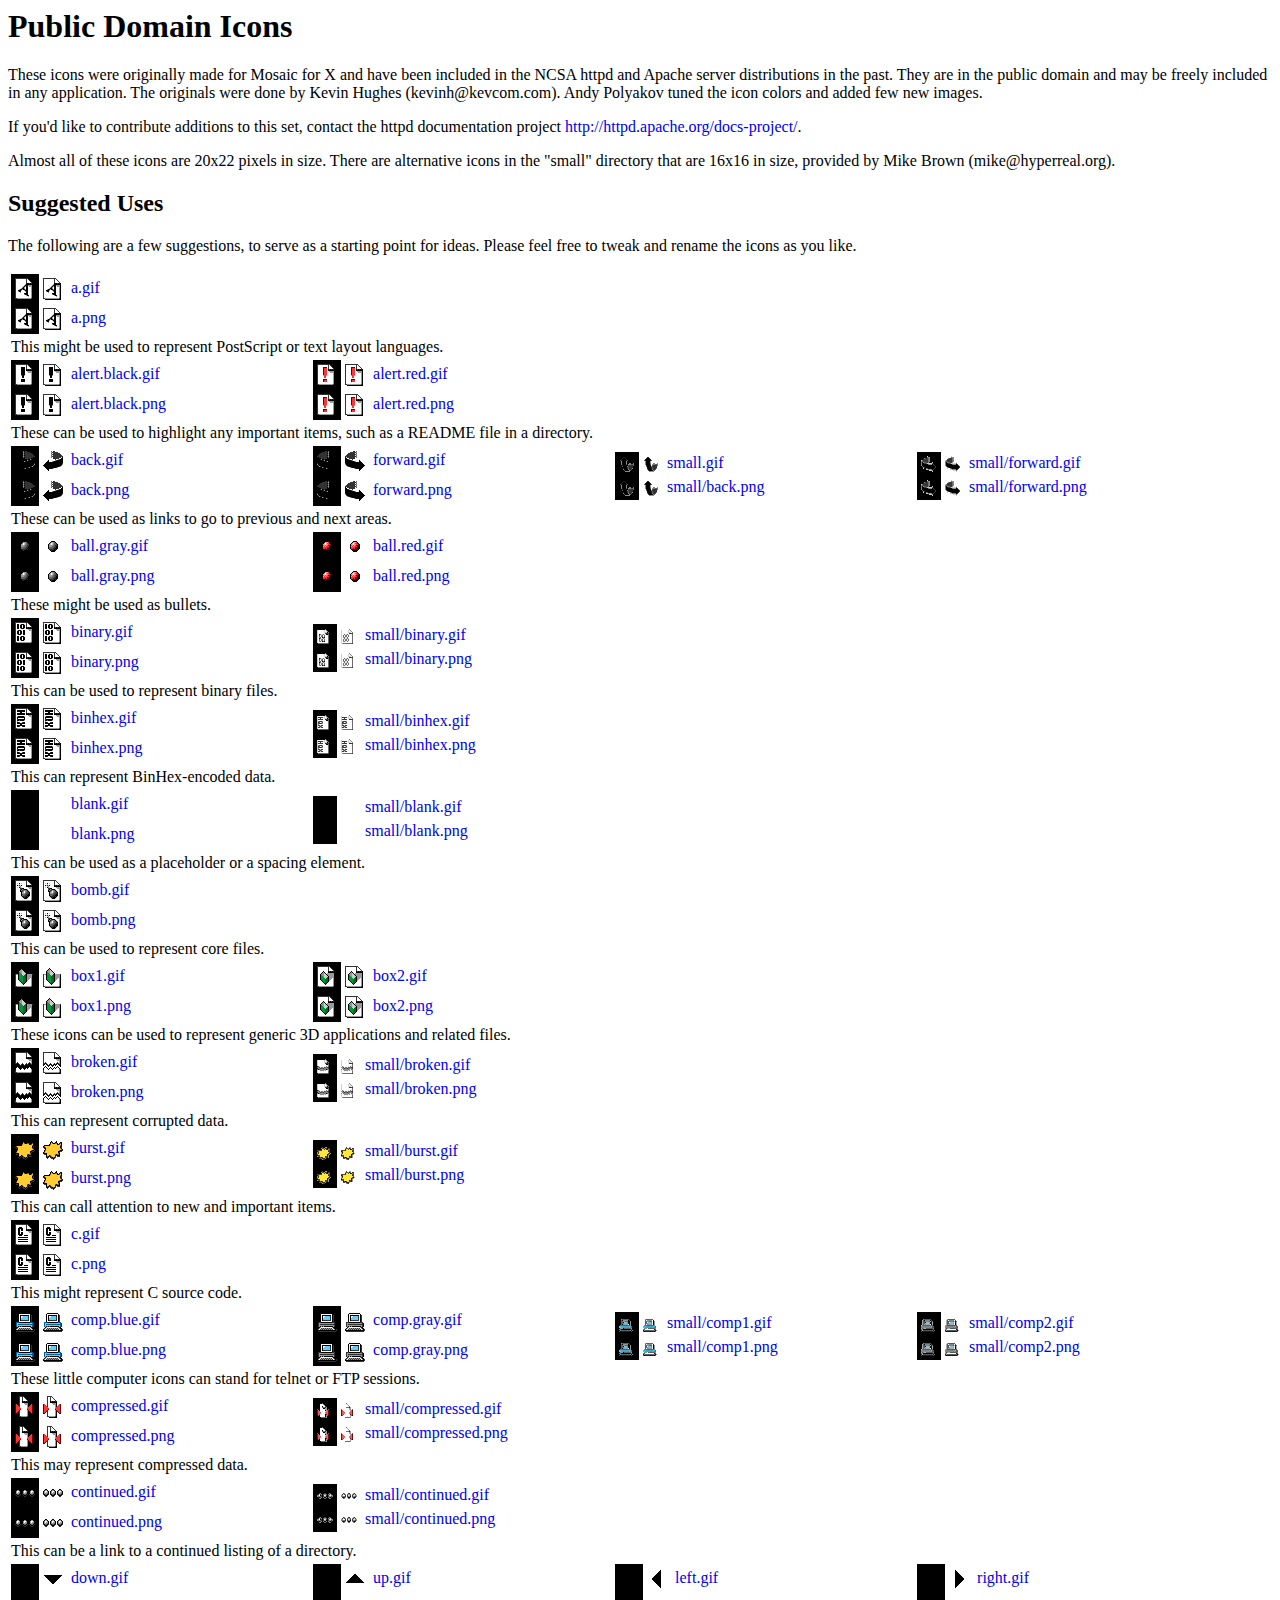
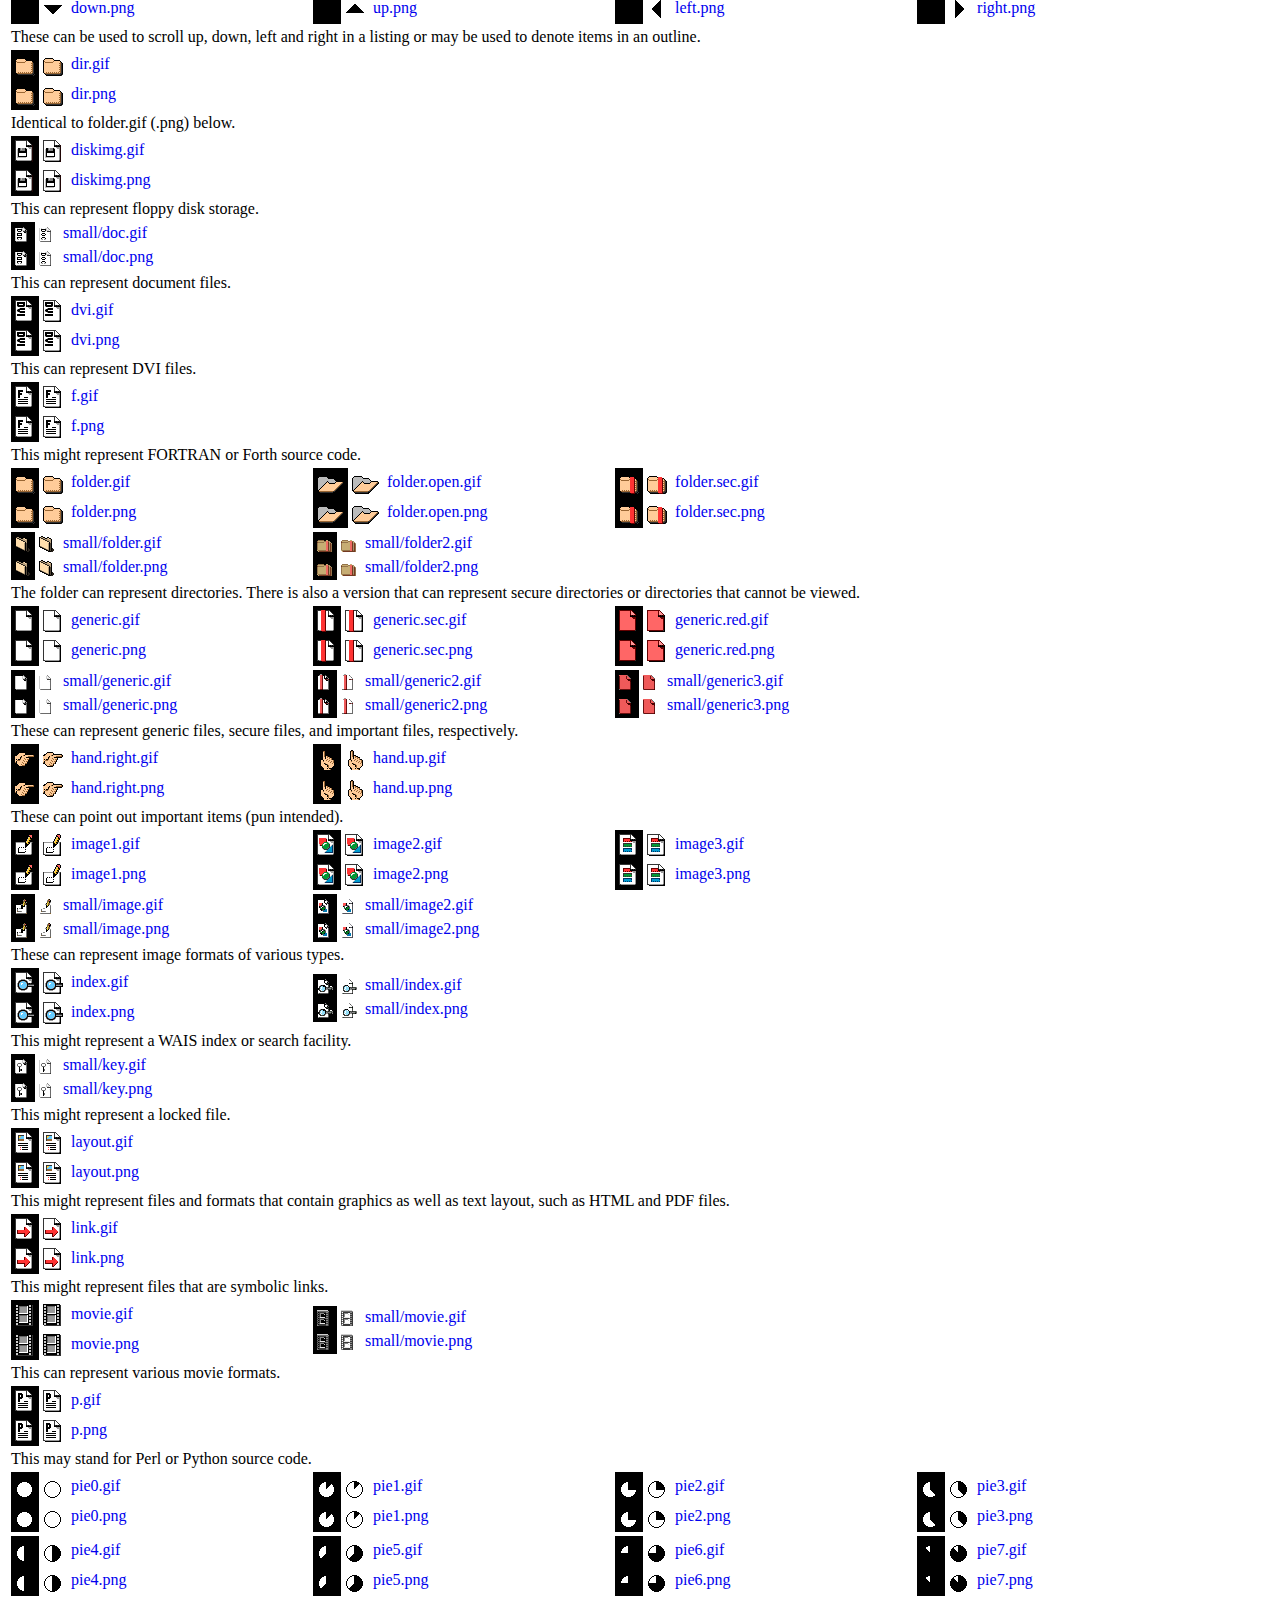
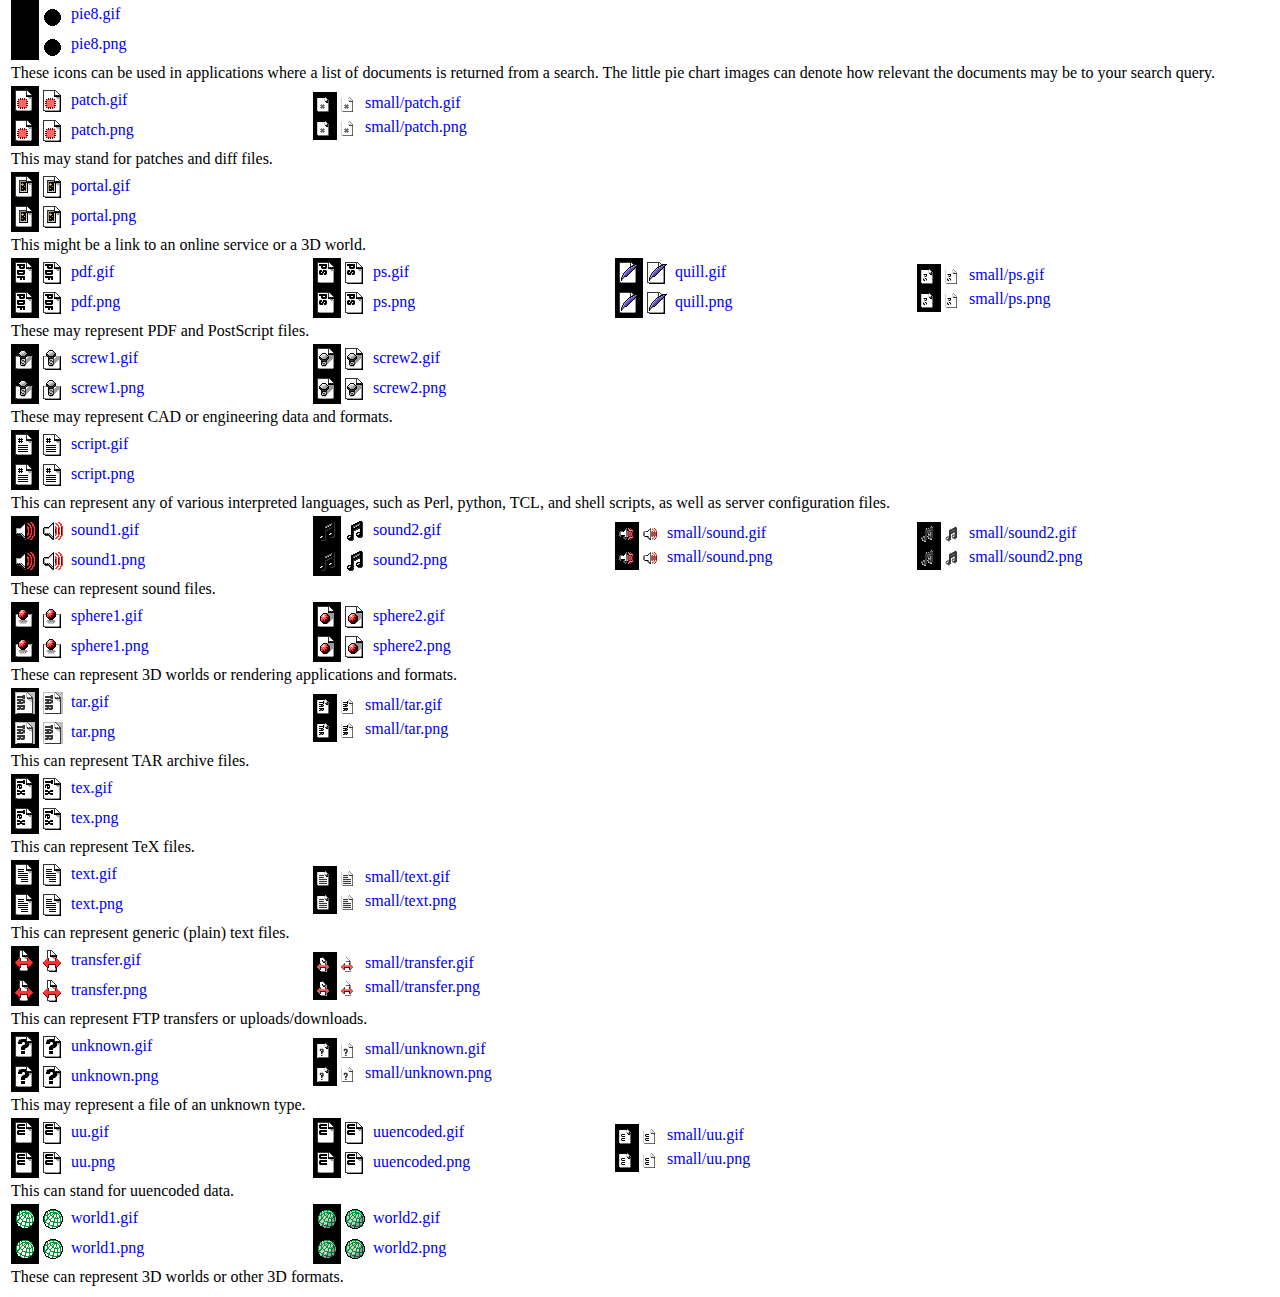
<file: Apache24/icons/README.html>
<html>
<head>
<style>
a { text-decoration: none; }
img.whiteico { padding: 4px; background: white; vertical-align: middle; }
img.blackico { padding: 4px; background: black; vertical-align: middle; }
</style>
</head>
<body>
<h1>Public Domain Icons</h1>

<p>These icons were originally made for Mosaic for X and have been
included in the NCSA httpd and Apache server distributions in the
past. They are in the public domain and may be freely included in any
application. The originals were done by Kevin Hughes (kevinh@kevcom.com).
Andy Polyakov tuned the icon colors and added few new images.</p>

<p>If you'd like to contribute additions to this set, contact the httpd
documentation project <a href="http://httpd.apache.org/docs-project/"
>http://httpd.apache.org/docs-project/</a>.</p>

<p>Almost all of these icons are 20x22 pixels in size.  There are
alternative icons in the "small" directory that are 16x16 in size,
provided by Mike Brown (mike@hyperreal.org).</p>

<h2>Suggested Uses</h2>

<p>The following are a few suggestions, to serve as a starting point for ideas.
Please feel free to tweak and rename the icons as you like.</p>

<table>
<tr>
<td width="25%">
 <a href="a.gif"><img class="blackico" src="a.gif" 
   /><img class="whiteico" src="a.gif" /> a.gif</a>
 <br /><a href="a.png"><img class="blackico" src="a.png" 
   /><img class="whiteico" src="a.png" /> a.png</a></td>
</tr>
<tr><td colspan="4">This might be used to represent PostScript or text layout
languages.</td>
</tr>

<tr>
<td width="25%">
 <a href="alert.black.gif"><img class="blackico" src="alert.black.gif" 
   /><img class="whiteico" src="alert.black.gif" /> alert.black.gif</a>
 <br /><a href="alert.black.png"><img class="blackico" src="alert.black.png" 
   /><img class="whiteico" src="alert.black.png" /> alert.black.png</a></td>
<td width="25%">
 <a href="alert.red.gif"><img class="blackico" src="alert.red.gif" 
   /><img class="whiteico" src="alert.red.gif" /> alert.red.gif</a>
 <br /><a href="alert.red.png"><img class="blackico" src="alert.red.png" 
   /><img class="whiteico" src="alert.red.png" /> alert.red.png</a></td>
</tr>
<tr><td colspan="4">These can be used to highlight any important items,
such as a README file in a directory.</td>
</tr>

<tr>
<td width="25%">
 <a href="back.gif"><img class="blackico" src="back.gif" 
   /><img class="whiteico" src="back.gif" /> back.gif</a>
 <br /><a href="back.png"><img class="blackico" src="back.png" 
   /><img class="whiteico" src="back.png" /> back.png</a></td>
<td width="25%">
 <a href="forward.gif"><img class="blackico" src="forward.gif" 
   /><img class="whiteico" src="forward.gif" /> forward.gif</a>
 <br /><a href="forward.png"><img class="blackico" src="forward.png" 
   /><img class="whiteico" src="forward.png" /> forward.png</a></td>
<td width="25%">
 <a href="small/back.gif"><img class="blackico" src="small/back.gif" 
   /><img class="whiteico" src="small/back.gif" /> small.gif</a>
 <br /><a href="small/back.png"><img class="blackico" src="small/back.png" 
   /><img class="whiteico" src="small/back.png" /> small/back.png</a></td>
<td width="25%">
 <a href="small/forward.gif"><img class="blackico" src="small/forward.gif" 
   /><img class="whiteico" src="small/forward.gif" /> small/forward.gif</a>
 <br /><a href="small/forward.png"><img class="blackico" src="small/forward.png" 
   /><img class="whiteico" src="small/forward.png" /> small/forward.png</a></td>
</tr>
<tr><td colspan="4">These can be used as links to go to previous and next
areas.</td>
</tr>

<tr>
<td width="25%">
 <a href="ball.gray.gif"><img class="blackico" src="ball.gray.gif" 
   /><img class="whiteico" src="ball.gray.gif" /> ball.gray.gif</a>
 <br /><a href="ball.gray.png"><img class="blackico" src="ball.gray.png" 
   /><img class="whiteico" src="ball.gray.png" /> ball.gray.png</a></td>
<td width="25%">
 <a href="ball.red.gif"><img class="blackico" src="ball.red.gif" 
   /><img class="whiteico" src="ball.red.gif" /> ball.red.gif</a>
 <br /><a href="ball.red.png"><img class="blackico" src="ball.red.png" 
   /><img class="whiteico" src="ball.red.png" /> ball.red.png</a></td>
</tr>
<tr><td colspan="4">These might be used as bullets.</td>
</tr>

<tr>
<td width="25%">
 <a href="binary.gif"><img class="blackico" src="binary.gif" 
   /><img class="whiteico" src="binary.gif" /> binary.gif</a>
 <br /><a href="binary.png"><img class="blackico" src="binary.png" 
   /><img class="whiteico" src="binary.png" /> binary.png</a></td>
<td width="25%">
 <a href="small/binary.gif"><img class="blackico" src="small/binary.gif" 
   /><img class="whiteico" src="small/binary.gif" /> small/binary.gif</a>
 <br /><a href="small/binary.png"><img class="blackico" src="small/binary.png" 
   /><img class="whiteico" src="small/binary.png" /> small/binary.png</a></td>
</tr>
<tr><td colspan="4">This can be used to represent binary files.</td>
</tr>

<tr>
<td width="25%">
 <a href="binhex.gif"><img class="blackico" src="binhex.gif" 
   /><img class="whiteico" src="binhex.gif" /> binhex.gif</a>
 <br /><a href="binhex.png"><img class="blackico" src="binhex.png" 
   /><img class="whiteico" src="binhex.png" /> binhex.png</a></td>
<td width="25%">
 <a href="small/binhex.gif"><img class="blackico" src="small/binhex.gif" 
   /><img class="whiteico" src="small/binhex.gif" /> small/binhex.gif</a>
 <br /><a href="small/binhex.png"><img class="blackico" src="small/binhex.png" 
   /><img class="whiteico" src="small/binhex.png" /> small/binhex.png</a></td>
</tr>
<tr><td colspan="4">This can represent BinHex-encoded data.</td>
</tr>

<tr>
<td width="25%">
 <a href="blank.gif"><img class="blackico" src="blank.gif" 
   /><img class="whiteico" src="blank.gif" /> blank.gif</a>
 <br /><a href="blank.png"><img class="blackico" src="blank.png" 
   /><img class="whiteico" src="blank.png" /> blank.png</a></td>
<td width="25%">
 <a href="small/blank.gif"><img class="blackico" src="small/blank.gif" 
   /><img class="whiteico" src="small/blank.gif" /> small/blank.gif</a>
 <br /><a href="small/blank.png"><img class="blackico" src="small/blank.png" 
   /><img class="whiteico" src="small/blank.png" /> small/blank.png</a></td>
</tr>
<tr><td colspan="4">This can be used as a placeholder or a spacing
element.</td>
</tr>

<tr>
<td width="25%">
 <a href="bomb.gif"><img class="blackico" src="bomb.gif" 
   /><img class="whiteico" src="bomb.gif" /> bomb.gif</a>
 <br /><a href="bomb.png"><img class="blackico" src="bomb.png" 
   /><img class="whiteico" src="bomb.png" /> bomb.png</a></td>
</tr>
<tr><td colspan="4">This can be used to represent core files.</td>
</tr>

<tr>
<td width="25%">
 <a href="box1.gif"><img class="blackico" src="box1.gif" 
   /><img class="whiteico" src="box1.gif" /> box1.gif</a>
 <br /><a href="box1.png"><img class="blackico" src="box1.png" 
   /><img class="whiteico" src="box1.png" /> box1.png</a></td>
<td width="25%">
 <a href="box2.gif"><img class="blackico" src="box2.gif" 
   /><img class="whiteico" src="box2.gif" /> box2.gif</a>
 <br /><a href="box2.png"><img class="blackico" src="box2.png" 
   /><img class="whiteico" src="box2.png" /> box2.png</a></td>
</tr>
<tr><td colspan="4">These icons can be used to represent generic 3D
applications and related files.</td>
</tr>

<tr>
<td width="25%">
 <a href="broken.gif"><img class="blackico" src="broken.gif" 
   /><img class="whiteico" src="broken.gif" /> broken.gif</a>
 <br /><a href="broken.png"><img class="blackico" src="broken.png" 
   /><img class="whiteico" src="broken.png" /> broken.png</a></td>
<td width="25%">
 <a href="small/broken.gif"><img class="blackico" src="small/broken.gif" 
   /><img class="whiteico" src="small/broken.gif" /> small/broken.gif</a>
 <br /><a href="small/broken.png"><img class="blackico" src="small/broken.png" 
   /><img class="whiteico" src="small/broken.png" /> small/broken.png</a></td>
</tr>
<tr><td colspan="4">This can represent corrupted data.</td>
</tr>

<tr>
<td width="25%">
 <a href="burst.gif"><img class="blackico" src="burst.gif" 
   /><img class="whiteico" src="burst.gif" /> burst.gif</a>
 <br /><a href="burst.png"><img class="blackico" src="burst.png" 
   /><img class="whiteico" src="burst.png" /> burst.png</a></td>
<td width="25%">
 <a href="small/burst.gif"><img class="blackico" src="small/burst.gif" 
   /><img class="whiteico" src="small/burst.gif" /> small/burst.gif</a>
 <br /><a href="small/burst.png"><img class="blackico" src="small/burst.png" 
   /><img class="whiteico" src="small/burst.png" /> small/burst.png</a></td>
</tr>
<tr><td colspan="4">This can call attention to new and important items.</td>
</tr>

<tr>
<td width="25%">
 <a href="c.gif"><img class="blackico" src="c.gif" 
   /><img class="whiteico" src="c.gif" /> c.gif</a>
 <br /><a href="c.png"><img class="blackico" src="c.png" 
   /><img class="whiteico" src="c.png" /> c.png</a></td>
</tr>
<tr><td colspan="4">This might represent C source code.</td>
</tr>

<tr>
<td width="25%">
 <a href="comp.blue.gif"><img class="blackico" src="comp.blue.gif" 
   /><img class="whiteico" src="comp.blue.gif" /> comp.blue.gif</a>
 <br /><a href="comp.blue.png"><img class="blackico" src="comp.blue.png" 
   /><img class="whiteico" src="comp.blue.png" /> comp.blue.png</a></td>
<td width="25%">
 <a href="comp.gray.gif"><img class="blackico" src="comp.gray.gif" 
   /><img class="whiteico" src="comp.gray.gif" /> comp.gray.gif</a>
 <br /><a href="comp.gray.png"><img class="blackico" src="comp.gray.png" 
   /><img class="whiteico" src="comp.gray.png" /> comp.gray.png</a></td>
<td width="25%">
 <a href="small/comp1.gif"><img class="blackico" src="small/comp1.gif" 
   /><img class="whiteico" src="small/comp1.gif" /> small/comp1.gif</a>
 <br /><a href="small/comp1.png"><img class="blackico" src="small/comp1.png" 
   /><img class="whiteico" src="small/comp1.png" /> small/comp1.png</a></td>
<td width="25%">
 <a href="small/comp2.gif"><img class="blackico" src="small/comp2.gif" 
   /><img class="whiteico" src="small/comp2.gif" /> small/comp2.gif</a>
 <br /><a href="small/comp2.png"><img class="blackico" src="small/comp2.png" 
   /><img class="whiteico" src="small/comp2.png" /> small/comp2.png</a></td>
</tr>
<tr><td colspan="4">These little computer icons can stand for telnet or FTP
sessions.</td>
</tr>

<tr>
<td width="25%">
 <a href="compressed.gif"><img class="blackico" src="compressed.gif" 
   /><img class="whiteico" src="compressed.gif" /> compressed.gif</a>
 <br /><a href="compressed.png"><img class="blackico" src="compressed.png" 
   /><img class="whiteico" src="compressed.png" /> compressed.png</a></td>
<td width="25%">
 <a href="small/compressed.gif"><img class="blackico" src="small/compressed.gif" 
   /><img class="whiteico" src="small/compressed.gif" /> small/compressed.gif</a>
 <br /><a href="small/compressed.png"><img class="blackico" src="small/compressed.png" 
   /><img class="whiteico" src="small/compressed.png" /> small/compressed.png</a></td>
</tr>
<tr><td colspan="4">This may represent compressed data.</td>
</tr>

<tr>
<td width="25%">
 <a href="continued.gif"><img class="blackico" src="continued.gif" 
   /><img class="whiteico" src="continued.gif" /> continued.gif</a>
 <br /><a href="continued.png"><img class="blackico" src="continued.png" 
   /><img class="whiteico" src="continued.png" /> continued.png</a></td>
<td width="25%">
 <a href="small/continued.gif"><img class="blackico" src="small/continued.gif" 
   /><img class="whiteico" src="small/continued.gif" /> small/continued.gif</a>
 <br /><a href="small/continued.png"><img class="blackico" src="small/continued.png" 
   /><img class="whiteico" src="small/continued.png" /> small/continued.png</a></td>
</tr>
<tr><td colspan="4">This can be a link to a continued listing of a
directory.</td>
</tr>

<tr>
<td width="25%">
 <a href="down.gif"><img class="blackico" src="down.gif" 
   /><img class="whiteico" src="down.gif" /> down.gif</a>
 <br /><a href="down.png"><img class="blackico" src="down.png" 
   /><img class="whiteico" src="down.png" /> down.png</a></td>
<td width="25%">
 <a href="up.gif"><img class="blackico" src="up.gif" 
   /><img class="whiteico" src="up.gif" /> up.gif</a>
 <br /><a href="up.png"><img class="blackico" src="up.png" 
   /><img class="whiteico" src="up.png" /> up.png</a></td>
<td width="25%">
 <a href="left.gif"><img class="blackico" src="left.gif" 
   /><img class="whiteico" src="left.gif" /> left.gif</a>
 <br /><a href="left.png"><img class="blackico" src="left.png" 
   /><img class="whiteico" src="left.png" /> left.png</a></td>
<td width="25%">
 <a href="right.gif"><img class="blackico" src="right.gif" 
   /><img class="whiteico" src="right.gif" /> right.gif</a>
 <br /><a href="right.png"><img class="blackico" src="right.png" 
   /><img class="whiteico" src="right.png" /> right.png</a></td>
</tr>
<tr><td colspan="4">These can be used to scroll up, down, left and right in a
listing or may be used to denote items in an outline.</td>
</tr>

<tr>
<td width="25%">
 <a href="dir.gif"><img class="blackico" src="dir.gif" 
   /><img class="whiteico" src="dir.gif" /> dir.gif</a>
 <br /><a href="dir.png"><img class="blackico" src="dir.png" 
   /><img class="whiteico" src="dir.png" /> dir.png</a></td>
</tr>
<tr><td colspan="4">Identical to folder.gif (.png) below.</td>
</tr>

<tr>
<td width="25%">
 <a href="diskimg.gif"><img class="blackico" src="diskimg.gif" 
   /><img class="whiteico" src="diskimg.gif" /> diskimg.gif</a>
 <br /><a href="diskimg.png"><img class="blackico" src="diskimg.png" 
   /><img class="whiteico" src="diskimg.png" /> diskimg.png</a></td>
</tr>
<tr><td colspan="4">This can represent floppy disk storage.</td>
</tr>

<tr>
<td width="25%">
 <a href="small/doc.gif"><img class="blackico" src="small/doc.gif" 
   /><img class="whiteico" src="small/doc.gif" /> small/doc.gif</a>
 <br /><a href="small/doc.png"><img class="blackico" src="small/doc.png" 
   /><img class="whiteico" src="small/doc.png" /> small/doc.png</a></td>
</tr>
<tr><td colspan="4">This can represent document files.</td>
</tr>

<tr>
<td width="25%">
 <a href="dvi.gif"><img class="blackico" src="dvi.gif" 
   /><img class="whiteico" src="dvi.gif" /> dvi.gif</a>
 <br /><a href="dvi.png"><img class="blackico" src="dvi.png" 
   /><img class="whiteico" src="dvi.png" /> dvi.png</a></td>
</tr>
<tr><td colspan="4">This can represent DVI files.</td>
</tr>

<tr>
<td width="25%">
 <a href="f.gif"><img class="blackico" src="f.gif" 
   /><img class="whiteico" src="f.gif" /> f.gif</a>
 <br /><a href="f.png"><img class="blackico" src="f.png" 
   /><img class="whiteico" src="f.png" /> f.png</a></td>
</tr>
<tr><td colspan="4">This might represent FORTRAN or Forth source code.</td>
</tr>

<tr>
<td width="25%">
 <a href="folder.gif"><img class="blackico" src="folder.gif" 
   /><img class="whiteico" src="folder.gif" /> folder.gif</a>
 <br /><a href="folder.png"><img class="blackico" src="folder.png" 
   /><img class="whiteico" src="folder.png" /> folder.png</a></td>
<td width="25%">
 <a href="folder.open.gif"><img class="blackico" src="folder.open.gif" 
   /><img class="whiteico" src="folder.open.gif" /> folder.open.gif</a>
 <br /><a href="folder.open.png"><img class="blackico" src="folder.open.png" 
   /><img class="whiteico" src="folder.open.png" /> folder.open.png</a></td>
<td width="25%">
 <a href="folder.sec.gif"><img class="blackico" src="folder.sec.gif" 
   /><img class="whiteico" src="folder.sec.gif" /> folder.sec.gif</a>
 <br /><a href="folder.sec.png"><img class="blackico" src="folder.sec.png" 
   /><img class="whiteico" src="folder.sec.png" /> folder.sec.png</a></td>
</tr>
<tr>
<td width="25%">
 <a href="small/folder.gif"><img class="blackico" src="small/folder.gif" 
   /><img class="whiteico" src="small/folder.gif" /> small/folder.gif</a>
 <br /><a href="small/folder.png"><img class="blackico" src="small/folder.png" 
   /><img class="whiteico" src="small/folder.png" /> small/folder.png</a></td>
<td width="25%">
 <a href="small/folder2.gif"><img class="blackico" src="small/folder2.gif" 
   /><img class="whiteico" src="small/folder2.gif" /> small/folder2.gif</a>
 <br /><a href="small/folder2.png"><img class="blackico" src="small/folder2.png" 
   /><img class="whiteico" src="small/folder2.png" /> small/folder2.png</a></td>
</tr>
<tr><td colspan="4">The folder can represent directories. There is also a
version that can represent secure directories or directories that cannot
be viewed.</td>
</tr>

<tr>
<td width="25%">
 <a href="generic.gif"><img class="blackico" src="generic.gif" 
   /><img class="whiteico" src="generic.gif" /> generic.gif</a>
 <br /><a href="generic.png"><img class="blackico" src="generic.png" 
   /><img class="whiteico" src="generic.png" /> generic.png</a></td>
<td width="25%">
 <a href="generic.sec.gif"><img class="blackico" src="generic.sec.gif" 
   /><img class="whiteico" src="generic.sec.gif" /> generic.sec.gif</a>
 <br /><a href="generic.sec.png"><img class="blackico" src="generic.sec.png" 
   /><img class="whiteico" src="generic.sec.png" /> generic.sec.png</a></td>
<td width="25%">
 <a href="generic.red.gif"><img class="blackico" src="generic.red.gif" 
   /><img class="whiteico" src="generic.red.gif" /> generic.red.gif</a>
 <br /><a href="generic.red.png"><img class="blackico" src="generic.red.png" 
   /><img class="whiteico" src="generic.red.png" /> generic.red.png</a></td>
</tr>
<tr>
<td width="25%">
 <a href="small/generic.gif"><img class="blackico" src="small/generic.gif" 
   /><img class="whiteico" src="small/generic.gif" /> small/generic.gif</a>
 <br /><a href="small/generic.png"><img class="blackico" src="small/generic.png" 
   /><img class="whiteico" src="small/generic.png" /> small/generic.png</a></td>
<td width="25%">
 <a href="small/generic2.gif"><img class="blackico" src="small/generic2.gif" 
   /><img class="whiteico" src="small/generic2.gif" /> small/generic2.gif</a>
 <br /><a href="small/generic2.png"><img class="blackico" src="small/generic2.png" 
   /><img class="whiteico" src="small/generic2.png" /> small/generic2.png</a></td>
<td width="25%">
 <a href="small/generic3.gif"><img class="blackico" src="small/generic3.gif" 
   /><img class="whiteico" src="small/generic3.gif" /> small/generic3.gif</a>
 <br /><a href="small/generic3.png"><img class="blackico" src="small/generic3.png" 
   /><img class="whiteico" src="small/generic3.png" /> small/generic3.png</a></td>
</tr>
<tr><td colspan="4">These can represent generic files, secure files, and
important files, respectively.</td>
</tr>

<tr>
<td width="25%">
 <a href="hand.right.gif"><img class="blackico" src="hand.right.gif" 
   /><img class="whiteico" src="hand.right.gif" /> hand.right.gif</a>
 <br /><a href="hand.right.png"><img class="blackico" src="hand.right.png" 
   /><img class="whiteico" src="hand.right.png" /> hand.right.png</a></td>
<td width="25%">
 <a href="hand.up.gif"><img class="blackico" src="hand.up.gif" 
   /><img class="whiteico" src="hand.up.gif" /> hand.up.gif</a>
 <br /><a href="hand.up.png"><img class="blackico" src="hand.up.png" 
   /><img class="whiteico" src="hand.up.png" /> hand.up.png</a></td>
</tr>
<tr><td colspan="4">These can point out important items (pun intended).</td>
</tr>

<tr>
<td width="25%">
 <a href="image1.gif"><img class="blackico" src="image1.gif" 
   /><img class="whiteico" src="image1.gif" /> image1.gif</a>
 <br /><a href="image1.png"><img class="blackico" src="image1.png" 
   /><img class="whiteico" src="image1.png" /> image1.png</a></td>
<td width="25%">
 <a href="image2.gif"><img class="blackico" src="image2.gif" 
   /><img class="whiteico" src="image2.gif" /> image2.gif</a>
 <br /><a href="image2.png"><img class="blackico" src="image2.png" 
   /><img class="whiteico" src="image2.png" /> image2.png</a></td>
<td width="25%">
 <a href="image3.gif"><img class="blackico" src="image3.gif" 
   /><img class="whiteico" src="image3.gif" /> image3.gif</a>
 <br /><a href="image3.png"><img class="blackico" src="image3.png" 
   /><img class="whiteico" src="image3.png" /> image3.png</a></td>
</tr>
<tr>
<td width="25%">
 <a href="small/image.gif"><img class="blackico" src="small/image.gif" 
   /><img class="whiteico" src="small/image.gif" /> small/image.gif</a>
 <br /><a href="small/image.png"><img class="blackico" src="small/image.png" 
   /><img class="whiteico" src="small/image.png" /> small/image.png</a></td>
<td width="25%">
 <a href="small/image2.gif"><img class="blackico" src="small/image2.gif" 
   /><img class="whiteico" src="small/image2.gif" /> small/image2.gif</a>
 <br /><a href="small/image2.png"><img class="blackico" src="small/image2.png" 
   /><img class="whiteico" src="small/image2.png" /> small/image2.png</a></td>
</tr>
<tr><td colspan="4">These can represent image formats of various types.</td>
</tr>

<tr>
<td width="25%">
 <a href="index.gif"><img class="blackico" src="index.gif" 
   /><img class="whiteico" src="index.gif" /> index.gif</a>
 <br /><a href="index.png"><img class="blackico" src="index.png" 
   /><img class="whiteico" src="index.png" /> index.png</a></td>
<td width="25%">
 <a href="small/index.gif"><img class="blackico" src="small/index.gif" 
   /><img class="whiteico" src="small/index.gif" /> small/index.gif</a>
 <br /><a href="small/index.png"><img class="blackico" src="small/index.png" 
   /><img class="whiteico" src="small/index.png" /> small/index.png</a></td>
</tr>
<tr><td colspan="4">This might represent a WAIS index or search facility.</td>
</tr>

<tr>
<td width="25%">
 <a href="small/key.gif"><img class="blackico" src="small/key.gif" 
   /><img class="whiteico" src="small/key.gif" /> small/key.gif</a>
 <br /><a href="small/key.png"><img class="blackico" src="small/key.png" 
   /><img class="whiteico" src="small/key.png" /> small/key.png</a></td>
</tr>
<tr><td colspan="4">This might represent a locked file.</td>
</tr>

<tr>
<td width="25%">
 <a href="layout.gif"><img class="blackico" src="layout.gif" 
   /><img class="whiteico" src="layout.gif" /> layout.gif</a>
 <br /><a href="layout.png"><img class="blackico" src="layout.png" 
   /><img class="whiteico" src="layout.png" /> layout.png</a></td>
</tr>
<tr><td colspan="4">This might represent files and formats that contain
graphics as well as text layout, such as HTML and PDF files.</td>
</tr>

<tr>
<td width="25%">
 <a href="link.gif"><img class="blackico" src="link.gif" 
   /><img class="whiteico" src="link.gif" /> link.gif</a>
 <br /><a href="link.png"><img class="blackico" src="link.png" 
   /><img class="whiteico" src="link.png" /> link.png</a></td>
</tr>
<tr><td colspan="4">This might represent files that are symbolic links.</td>
</tr>

<tr>
<td width="25%">
 <a href="movie.gif"><img class="blackico" src="movie.gif" 
   /><img class="whiteico" src="movie.gif" /> movie.gif</a>
 <br /><a href="movie.png"><img class="blackico" src="movie.png" 
   /><img class="whiteico" src="movie.png" /> movie.png</a></td>
<td width="25%">
 <a href="small/movie.gif"><img class="blackico" src="small/movie.gif" 
   /><img class="whiteico" src="small/movie.gif" /> small/movie.gif</a>
 <br /><a href="small/movie.png"><img class="blackico" src="small/movie.png" 
   /><img class="whiteico" src="small/movie.png" /> small/movie.png</a></td>
</tr>
<tr><td colspan="4">This can represent various movie formats.</td>
</tr>

<tr>
<td width="25%">
 <a href="p.gif"><img class="blackico" src="p.gif" 
   /><img class="whiteico" src="p.gif" /> p.gif</a>
 <br /><a href="p.png"><img class="blackico" src="p.png" 
   /><img class="whiteico" src="p.png" /> p.png</a></td>
</tr>
<tr><td colspan="4">This may stand for Perl or Python source code.</td>
</tr>

<tr>
<td width="25%">
 <a href="pie0.gif"><img class="blackico" src="pie0.gif" 
   /><img class="whiteico" src="pie0.gif" /> pie0.gif</a>
 <br /><a href="pie1.png"><img class="blackico" src="pie0.png" 
   /><img class="whiteico" src="pie0.png" /> pie0.png</a></td>
<td width="25%">
 <a href="pie1.gif"><img class="blackico" src="pie1.gif" 
   /><img class="whiteico" src="pie1.gif" /> pie1.gif</a>
 <br /><a href="pie1.png"><img class="blackico" src="pie1.png" 
   /><img class="whiteico" src="pie1.png" /> pie1.png</a></td>
<td width="25%">
 <a href="pie2.gif"><img class="blackico" src="pie2.gif" 
   /><img class="whiteico" src="pie2.gif" /> pie2.gif</a>
 <br /><a href="pie2.png"><img class="blackico" src="pie2.png" 
   /><img class="whiteico" src="pie2.png" /> pie2.png</a></td>
<td width="25%">
 <a href="pie3.gif"><img class="blackico" src="pie3.gif" 
   /><img class="whiteico" src="pie3.gif" /> pie3.gif</a>
 <br /><a href="pie3.png"><img class="blackico" src="pie3.png" 
   /><img class="whiteico" src="pie3.png" /> pie3.png</a></td>
</tr><tr>
<td width="25%">
 <a href="pie4.gif"><img class="blackico" src="pie4.gif" 
   /><img class="whiteico" src="pie4.gif" /> pie4.gif</a>
 <br /><a href="pie4.png"><img class="blackico" src="pie4.png" 
   /><img class="whiteico" src="pie4.png" /> pie4.png</a></td>
<td width="25%">
 <a href="pie5.gif"><img class="blackico" src="pie5.gif" 
   /><img class="whiteico" src="pie5.gif" /> pie5.gif</a>
 <br /><a href="pie5.png"><img class="blackico" src="pie5.png" 
   /><img class="whiteico" src="pie5.png" /> pie5.png</a></td>
<td width="25%">
 <a href="pie6.gif"><img class="blackico" src="pie6.gif" 
   /><img class="whiteico" src="pie6.gif" /> pie6.gif</a>
 <br /><a href="pie6.png"><img class="blackico" src="pie6.png" 
   /><img class="whiteico" src="pie6.png" /> pie6.png</a></td>
<td width="25%">
 <a href="pie7.gif"><img class="blackico" src="pie7.gif" 
   /><img class="whiteico" src="pie7.gif" /> pie7.gif</a>
 <br /><a href="pie7.png"><img class="blackico" src="pie7.png" 
   /><img class="whiteico" src="pie7.png" /> pie7.png</a></td>
</tr><tr>
<td width="25%">
 <a href="pie8.gif"><img class="blackico" src="pie8.gif" 
   /><img class="whiteico" src="pie8.gif" /> pie8.gif</a>
 <br /><a href="pie8.png"><img class="blackico" src="pie8.png" 
   /><img class="whiteico" src="pie8.png" /> pie8.png</a></td>
</tr>
<tr><td colspan="4">These icons can be used in applications where a list of
documents is returned from a search. The little pie chart images
can denote how relevant the documents may be to your search query.</td>
</tr>

<tr>
<td width="25%">
 <a href="patch.gif"><img class="blackico" src="patch.gif" 
   /><img class="whiteico" src="patch.gif" /> patch.gif</a>
 <br /><a href="patch.png"><img class="blackico" src="patch.png" 
   /><img class="whiteico" src="patch.png" /> patch.png</a></td>
<td width="25%">
 <a href="small/patch.gif"><img class="blackico" src="small/patch.gif" 
   /><img class="whiteico" src="small/patch.gif" /> small/patch.gif</a>
 <br /><a href="small/patch.png"><img class="blackico" src="small/patch.png" 
   /><img class="whiteico" src="small/patch.png" /> small/patch.png</a></td>
</tr>
<tr><td colspan="4">This may stand for patches and diff files.</td>
</tr>

<tr>
<td width="25%">
 <a href="portal.gif"><img class="blackico" src="portal.gif" 
   /><img class="whiteico" src="portal.gif" /> portal.gif</a>
 <br /><a href="portal.png"><img class="blackico" src="portal.png" 
   /><img class="whiteico" src="portal.png" /> portal.png</a></td>
</tr>
<tr><td colspan="4">This might be a link to an online service or a 3D
world.</td>
</tr>

<tr>
<td width="25%">
 <a href="pdf.gif"><img class="blackico" src="pdf.gif" 
   /><img class="whiteico" src="pdf.gif" /> pdf.gif</a>
 <br /><a href="pdf.png"><img class="blackico" src="pdf.png" 
   /><img class="whiteico" src="pdf.png" /> pdf.png</a></td>
<td width="25%">
 <a href="ps.gif"><img class="blackico" src="ps.gif" 
   /><img class="whiteico" src="ps.gif" /> ps.gif</a>
 <br /><a href="ps.png"><img class="blackico" src="ps.png" 
   /><img class="whiteico" src="ps.png" /> ps.png</a></td>
<td width="25%">
 <a href="quill.gif"><img class="blackico" src="quill.gif" 
   /><img class="whiteico" src="quill.gif" /> quill.gif</a>
 <br /><a href="quill.png"><img class="blackico" src="quill.png" 
   /><img class="whiteico" src="quill.png" /> quill.png</a></td>
<td width="25%">
 <a href="small/ps.gif"><img class="blackico" src="small/ps.gif" 
   /><img class="whiteico" src="small/ps.gif" /> small/ps.gif</a>
 <br /><a href="small/ps.png"><img class="blackico" src="small/ps.png" 
   /><img class="whiteico" src="small/ps.png" /> small/ps.png</a></td>
</tr>
<tr><td colspan="4">These may represent PDF and PostScript files.</td>
</tr>

<tr>
<td width="25%">
 <a href="screw1.gif"><img class="blackico" src="screw1.gif" 
   /><img class="whiteico" src="screw1.gif" /> screw1.gif</a>
 <br /><a href="screw1.png"><img class="blackico" src="screw1.png" 
   /><img class="whiteico" src="screw1.png" /> screw1.png</a></td>
<td width="25%">
 <a href="screw2.gif"><img class="blackico" src="screw2.gif" 
   /><img class="whiteico" src="screw2.gif" /> screw2.gif</a>
 <br /><a href="screw2.png"><img class="blackico" src="screw2.png" 
   /><img class="whiteico" src="screw2.png" /> screw2.png</a></td>
</tr>
<tr><td colspan="4">These may represent CAD or engineering data and
formats.</td>
</tr>

<tr>
<td width="25%">
 <a href="script.gif"><img class="blackico" src="script.gif" 
   /><img class="whiteico" src="script.gif" /> script.gif</a>
 <br /><a href="script.png"><img class="blackico" src="script.png" 
   /><img class="whiteico" src="script.png" /> script.png</a></td>
</tr>
<tr><td colspan="4">This can represent any of various interpreted languages,
such as Perl, python, TCL, and shell scripts, as well as server configuration
files.</td>
</tr>

<tr>
<td width="25%">
 <a href="sound1.gif"><img class="blackico" src="sound1.gif" 
   /><img class="whiteico" src="sound1.gif" /> sound1.gif</a>
 <br /><a href="sound1.png"><img class="blackico" src="sound1.png" 
   /><img class="whiteico" src="sound1.png" /> sound1.png</a></td>
<td width="25%">
 <a href="sound2.gif"><img class="blackico" src="sound2.gif" 
   /><img class="whiteico" src="sound2.gif" /> sound2.gif</a>
 <br /><a href="sound2.png"><img class="blackico" src="sound2.png" 
   /><img class="whiteico" src="sound2.png" /> sound2.png</a></td>
<td width="25%">
 <a href="small/sound.gif"><img class="blackico" src="small/sound.gif" 
   /><img class="whiteico" src="small/sound.gif" /> small/sound.gif</a>
 <br /><a href="small/sound.png"><img class="blackico" src="small/sound.png" 
   /><img class="whiteico" src="small/sound.png" /> small/sound.png</a></td>
<td width="25%">
 <a href="small/sound2.gif"><img class="blackico" src="small/sound2.gif" 
   /><img class="whiteico" src="small/sound2.gif" /> small/sound2.gif</a>
 <br /><a href="small/sound2.png"><img class="blackico" src="small/sound2.png" 
   /><img class="whiteico" src="small/sound2.png" /> small/sound2.png</a></td>
</tr>
<tr><td colspan="4">These can represent sound files.</td>
</tr>

<tr>
<td width="25%">
 <a href="sphere1.gif"><img class="blackico" src="sphere1.gif" 
   /><img class="whiteico" src="sphere1.gif" /> sphere1.gif</a>
 <br /><a href="sphere1.png"><img class="blackico" src="sphere1.png" 
   /><img class="whiteico" src="sphere1.png" /> sphere1.png</a></td>
<td width="25%">
 <a href="sphere2.gif"><img class="blackico" src="sphere2.gif" 
   /><img class="whiteico" src="sphere2.gif" /> sphere2.gif</a>
 <br /><a href="sphere2.png"><img class="blackico" src="sphere2.png" 
   /><img class="whiteico" src="sphere2.png" /> sphere2.png</a></td>
</tr>
<tr><td colspan="4">These can represent 3D worlds or rendering applications and
formats.</td>
</tr>

<tr>
<td width="25%">
 <a href="tar.gif"><img class="blackico" src="tar.gif" 
   /><img class="whiteico" src="tar.gif" /> tar.gif</a>
 <br /><a href="tar.png"><img class="blackico" src="tar.png" 
   /><img class="whiteico" src="tar.png" /> tar.png</a></td>
<td width="25%">
 <a href="small/tar.gif"><img class="blackico" src="small/tar.gif" 
   /><img class="whiteico" src="small/tar.gif" /> small/tar.gif</a>
 <br /><a href="small/tar.png"><img class="blackico" src="small/tar.png" 
   /><img class="whiteico" src="small/tar.png" /> small/tar.png</a></td>
</tr>
<tr><td colspan="4">This can represent TAR archive files.</td>
</tr>

<tr>
<td width="25%">
 <a href="tex.gif"><img class="blackico" src="tex.gif" 
   /><img class="whiteico" src="tex.gif" /> tex.gif</a>
 <br /><a href="tex.png"><img class="blackico" src="tex.png" 
   /><img class="whiteico" src="tex.png" /> tex.png</a></td>
</tr>
<tr><td colspan="4">This can represent TeX files.</td>
</tr>

<tr>
<td width="25%">
 <a href="text.gif"><img class="blackico" src="text.gif" 
   /><img class="whiteico" src="text.gif" /> text.gif</a>
 <br /><a href="text.png"><img class="blackico" src="text.png" 
   /><img class="whiteico" src="text.png" /> text.png</a></td>
<td width="25%">
 <a href="small/text.gif"><img class="blackico" src="small/text.gif" 
   /><img class="whiteico" src="small/text.gif" /> small/text.gif</a>
 <br /><a href="small/text.png"><img class="blackico" src="small/text.png" 
   /><img class="whiteico" src="small/text.png" /> small/text.png</a></td>
</tr>
<tr><td colspan="4">This can represent generic (plain) text files.</td>
</tr>

<tr>
<td width="25%">
 <a href="transfer.gif"><img class="blackico" src="transfer.gif" 
   /><img class="whiteico" src="transfer.gif" /> transfer.gif</a>
 <br /><a href="transfer.png"><img class="blackico" src="transfer.png" 
   /><img class="whiteico" src="transfer.png" /> transfer.png</a></td>
<td width="25%">
 <a href="small/transfer.gif"><img class="blackico" src="small/transfer.gif" 
   /><img class="whiteico" src="small/transfer.gif" /> small/transfer.gif</a>
 <br /><a href="small/transfer.png"><img class="blackico" src="small/transfer.png" 
   /><img class="whiteico" src="small/transfer.png" /> small/transfer.png</a></td>
</tr>
<tr><td colspan="4">This can represent FTP transfers or uploads/downloads.</td>
</tr>

<tr>
<td width="25%">
 <a href="unknown.gif"><img class="blackico" src="unknown.gif" 
   /><img class="whiteico" src="unknown.gif" /> unknown.gif</a>
 <br /><a href="unknown.png"><img class="blackico" src="unknown.png" 
   /><img class="whiteico" src="unknown.png" /> unknown.png</a></td>
<td width="25%">
 <a href="small/unknown.gif"><img class="blackico" src="small/unknown.gif" 
   /><img class="whiteico" src="small/unknown.gif" /> small/unknown.gif</a>
 <br /><a href="small/unknown.png"><img class="blackico" src="small/unknown.png" 
   /><img class="whiteico" src="small/unknown.png" /> small/unknown.png</a></td>
</tr>
<tr><td colspan="4">This may represent a file of an unknown type.</td>
</tr>

<tr>
<td width="25%">
 <a href="uu.gif"><img class="blackico" src="uu.gif" 
   /><img class="whiteico" src="uu.gif" /> uu.gif</a>
 <br /><a href="uu.png"><img class="blackico" src="uu.png" 
   /><img class="whiteico" src="uu.png" /> uu.png</a></td>
<td width="25%">
 <a href="uuencoded.gif"><img class="blackico" src="uuencoded.gif" 
   /><img class="whiteico" src="uuencoded.gif" /> uuencoded.gif</a>
 <br /><a href="uuencoded.png"><img class="blackico" src="uuencoded.png" 
   /><img class="whiteico" src="uuencoded.png" /> uuencoded.png</a></td>
<td width="25%">
 <a href="small/uu.gif"><img class="blackico" src="small/uu.gif" 
   /><img class="whiteico" src="small/uu.gif" /> small/uu.gif</a>
 <br /><a href="small/uu.png"><img class="blackico" src="small/uu.png" 
   /><img class="whiteico" src="small/uu.png" /> small/uu.png</a></td>
</tr>
<tr><td colspan="4">This can stand for uuencoded data.</td>
</tr>

<tr>
<td width="25%">
 <a href="world1.gif"><img class="blackico" src="world1.gif" 
   /><img class="whiteico" src="world1.gif" /> world1.gif</a>
 <br /><a href="world1.png"><img class="blackico" src="world1.png" 
   /><img class="whiteico" src="world1.png" /> world1.png</a></td>
<td width="25%">
 <a href="world2.gif"><img class="blackico" src="world2.gif" 
   /><img class="whiteico" src="world2.gif" /> world2.gif</a>
 <br /><a href="world2.png"><img class="blackico" src="world2.png" 
   /><img class="whiteico" src="world2.png" /> world2.png</a></td>
</tr>
<tr><td colspan="4">These can represent 3D worlds or other 3D formats.</td>
</tr>
</table>
</body>
</html>
</file>
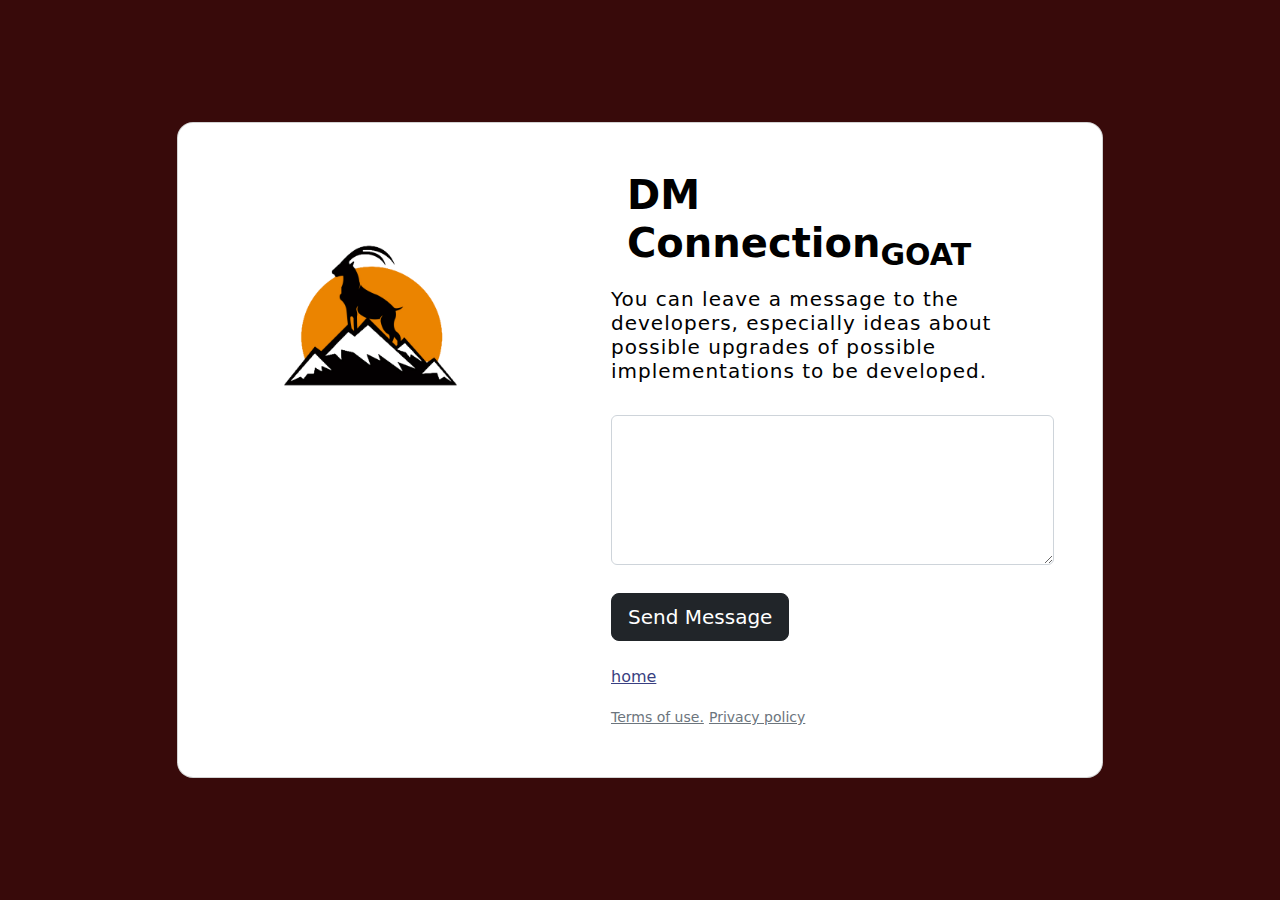
<file: Apache24/htdocs/html/credits.html>
<!DOCTYPE html>
<html>
<head>
    <script src="../js/index.js"></script>
	<link href="../bootstrap/dist/css/bootstrap.css" rel="stylesheet" type="text/css">
	<link rel="icon" type="image/x-icon" href="../assets/logo.png" />
	<script src="https://code.jquery.com/jquery-3.5.1.min.js"></script>
	<link href="../css/loading.css" rel="stylesheet" type="text/css">
</head>
<body>
	<section class="vh-100" style="background-color: #380a0a;">
		<div class="container py-5 h-100">
		  <div class="row d-flex justify-content-center align-items-center h-100">
			<div class="col col-xl-10">
			  <div class="card" style="border-radius: 1rem;">
				<div class="row g-0">
				  <div class="col-md-6 col-lg-5 d-none d-md-block">
					<img src="../assets/goat.png" alt="login form" class="img-fluid" style="border-radius: 1rem 0 0 1rem;" />
				  </div>
				  <div class="col-md-6 col-lg-7 d-flex align-items-center">
					<div class="card-body p-4 p-lg-5 text-black">
	  
					  <div>
	  
						<div class="d-flex align-items-center mb-3 pb-1">
						  <i class="fas fa-cubes fa-2x me-3" style="color: #ff6219;"></i>
						  <span class="h1 fw-bold mb-0">DM Connection<sub>GOAT</sub></span>
						</div>
	  
						<h5 class="fw-normal mb-3 pb-3" style="letter-spacing: 1px;">
                            You can leave a message to the developers,
                            especially ideas about possible upgrades of
                            possible implementations to be developed.
                        </h5>
						<div class="form-outline mb-4">
                            <div style="height: 150px" class="input-group">
                                <textarea id="text1" class="form-control" aria-label="With textarea"></textarea>
                            </div>
						</div>
						<div class="pt-1 mb-4">
						  <button class="btn btn-dark btn-lg btn-block" type="button" 
						  onclick="sendmessage(document.getElementById('text1').value)">
						  Send Message</button>
						</div>
						<a href="../index.html"style="color: #393f81;">home</a></p>
						<a href="#!" class="small text-muted">Terms of use.</a>
						<a href="#!" class="small text-muted">Privacy policy</a>
						</div>
	  
					</div>
				  </div>
				</div>
			  </div>
			</div>
		  </div>
		</div>
	  </section>
</body>
</html>
</file>
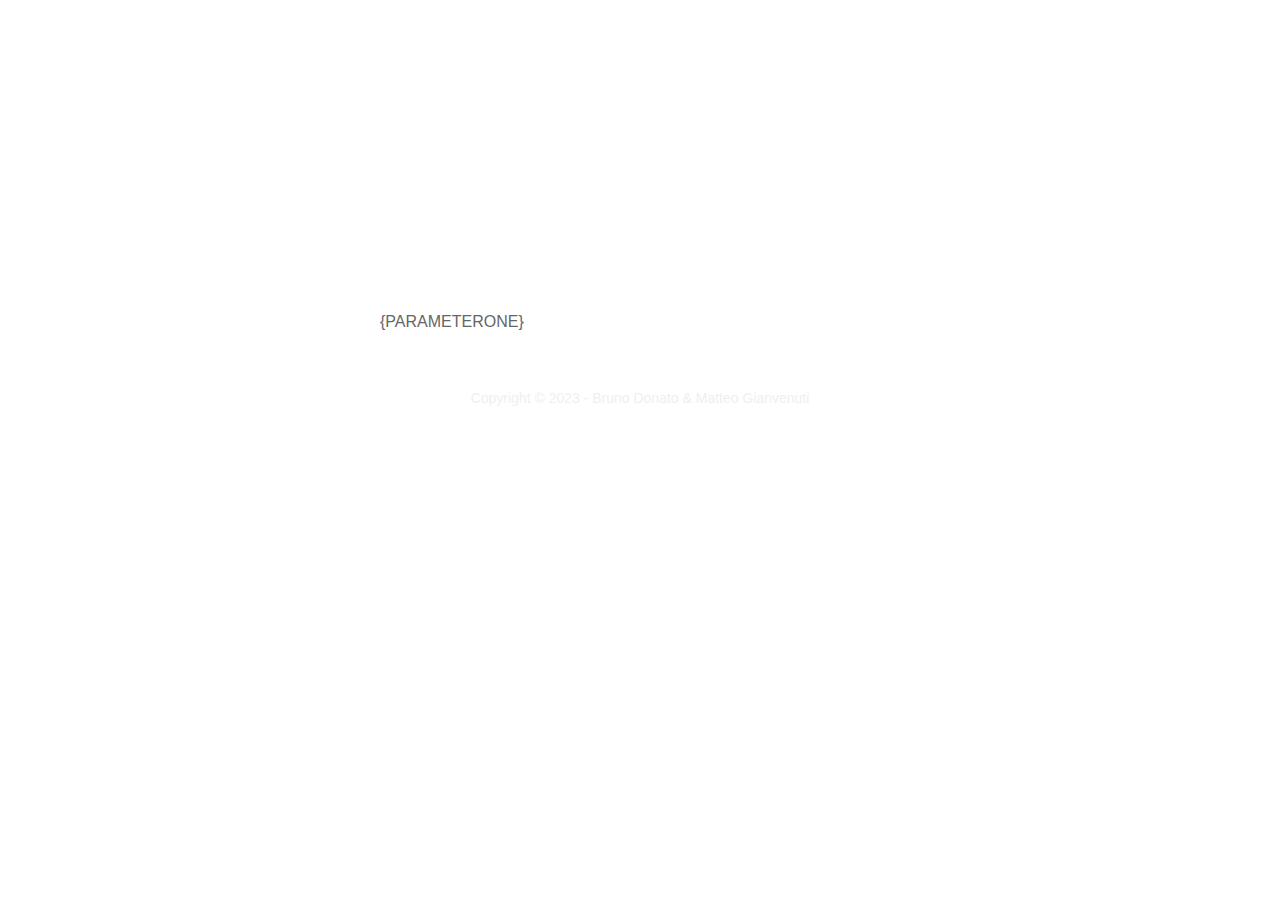
<file: Apache24/htdocs/html/developersemail.html>
<!DOCTYPE html>
<html xmlns="http://www.w3.org/1999/xhtml" xmlns:o="urn:schemas-microsoft-com:office:office" style="width:100%;-webkit-text-size-adjust:100%;-ms-text-size-adjust:100%;padding:0;Margin:0">
 <head>
  <meta charset="UTF-8">
  <meta content="width=device-width, initial-scale=1" name="viewport">
  <meta name="x-apple-disable-message-reformatting">
  <meta http-equiv="X-UA-Compatible" content="IE=edge">
  <meta content="telephone=no" name="format-detection">
  <title>welcome</title>
  <style type="text/css">
#outlook a {
	padding:0;
}
.ExternalClass {
	width:100%;
}
.ExternalClass,
.ExternalClass p,
.ExternalClass span,
.ExternalClass font,
.ExternalClass td,
.ExternalClass div {
	line-height:100%;
}
.es-button {
	mso-style-priority:100!important;
	text-decoration:none!important;
}
a[x-apple-data-detectors] {
	color:inherit!important;
	text-decoration:none!important;
	font-size:inherit!important;
	font-family:inherit!important;
	font-weight:inherit!important;
	line-height:inherit!important;
}
.es-desk-hidden {
	display:none;
	float:left;
	overflow:hidden;
	width:0;
	max-height:0;
	line-height:0;
	mso-hide:all;
}
@media only screen and (max-width:600px) {p, ul li, ol li, a { line-height:150%!important } h1, h2, h3, h1 a, h2 a, h3 a { line-height:120%!important } h1 { font-size:38px!important; text-align:center } h2 { font-size:30px!important; text-align:center } h3 { font-size:20px!important; text-align:center } .es-header-body h1 a, .es-content-body h1 a, .es-footer-body h1 a { font-size:38px!important } .es-header-body h2 a, .es-content-body h2 a, .es-footer-body h2 a { font-size:30px!important } .es-header-body h3 a, .es-content-body h3 a, .es-footer-body h3 a { font-size:20px!important } .es-menu td a { font-size:14px!important } .es-header-body p, .es-header-body ul li, .es-header-body ol li, .es-header-body a { font-size:14px!important } .es-content-body p, .es-content-body ul li, .es-content-body ol li, .es-content-body a { font-size:14px!important } .es-footer-body p, .es-footer-body ul li, .es-footer-body ol li, .es-footer-body a { font-size:14px!important } .es-infoblock p, .es-infoblock ul li, .es-infoblock ol li, .es-infoblock a { font-size:12px!important } *[class="gmail-fix"] { display:none!important } .es-m-txt-c, .es-m-txt-c h1, .es-m-txt-c h2, .es-m-txt-c h3 { text-align:center!important } .es-m-txt-r, .es-m-txt-r h1, .es-m-txt-r h2, .es-m-txt-r h3 { text-align:right!important } .es-m-txt-l, .es-m-txt-l h1, .es-m-txt-l h2, .es-m-txt-l h3 { text-align:left!important } .es-m-txt-r img, .es-m-txt-c img, .es-m-txt-l img { display:inline!important } .es-button-border { display:block!important } a.es-button, button.es-button { font-size:18px!important; display:block!important; border-left-width:0px!important; border-right-width:0px!important } .es-btn-fw { border-width:10px 0px!important; text-align:center!important } .es-adaptive table, .es-btn-fw, .es-btn-fw-brdr, .es-left, .es-right { width:100%!important } .es-content table, .es-header table, .es-footer table, .es-content, .es-footer, .es-header { width:100%!important; max-width:600px!important } .es-adapt-td { display:block!important; width:100%!important } .adapt-img { width:100%!important; height:auto!important } .es-m-p0 { padding:0px!important } .es-m-p0r { padding-right:0px!important } .es-m-p0l { padding-left:0px!important } .es-m-p0t { padding-top:0px!important } .es-m-p0b { padding-bottom:0!important } .es-m-p20b { padding-bottom:20px!important } .es-mobile-hidden, .es-hidden { display:none!important } tr.es-desk-hidden, td.es-desk-hidden, table.es-desk-hidden { width:auto!important; overflow:visible!important; float:none!important; max-height:inherit!important; line-height:inherit!important } tr.es-desk-hidden { display:table-row!important } table.es-desk-hidden { display:table!important } td.es-desk-menu-hidden { display:table-cell!important } .es-menu td { width:1%!important } table.es-table-not-adapt, .esd-block-html table { width:auto!important } table.es-social { display:inline-block!important } table.es-social td { display:inline-block!important } .es-desk-hidden { display:table-row!important; width:auto!important; overflow:visible!important; max-height:inherit!important } }
</style>
 </head>
 <body style="width:100%;-webkit-text-size-adjust:100%;-ms-text-size-adjust:100%;font-family:arial, 'helvetica neue', helvetica, sans-serif;padding:0;Margin:0">
  <div class="es-wrapper-color" style="background-color:transparent">
   <table class="es-wrapper" width="100%" cellspacing="0" cellpadding="0" background="https://mkpmbf.stripocdn.email/content/guids/CABINET_d32d23068deca2b28eaacbb02ad6a0a1d3103bcd628c97131852752fc677e73c/images/bgmasthead.jpg" style="mso-table-lspace:0pt;mso-table-rspace:0pt;border-collapse:collapse;border-spacing:0px;padding:0;Margin:0;width:100%;height:100%;background-repeat:no-repeat;background-position:center top;background-image:url(https://mkpmbf.stripocdn.email/content/guids/CABINET_d32d23068deca2b28eaacbb02ad6a0a1d3103bcd628c97131852752fc677e73c/images/bgmasthead.jpg);background-color:transparent">
     <tr style="border-collapse:collapse">
      <td valign="top" style="padding:0;Margin:0">
       <table class="es-header" cellspacing="0" cellpadding="0" align="center" style="mso-table-lspace:0pt;mso-table-rspace:0pt;border-collapse:collapse;border-spacing:0px;table-layout:fixed !important;width:100%;background-color:transparent;background-repeat:repeat;background-position:center top">
         <tr style="border-collapse:collapse">
          <td align="center" style="padding:0;Margin:0">
           <table class="es-header-body" style="mso-table-lspace:0pt;mso-table-rspace:0pt;border-collapse:collapse;border-spacing:0px;background-color:transparent;width:600px" cellspacing="0" cellpadding="0" align="center">
             <tr style="border-collapse:collapse">
              <td style="Margin:0;padding-top:20px;padding-left:20px;padding-right:20px;padding-bottom:40px;background-repeat:no-repeat" align="left">
               <table width="100%" cellspacing="0" cellpadding="0" style="mso-table-lspace:0pt;mso-table-rspace:0pt;border-collapse:collapse;border-spacing:0px">
                 <tr style="border-collapse:collapse">
                  <td valign="top" align="center" style="padding:0;Margin:0;width:560px">
                   <table width="100%" cellspacing="0" cellpadding="0" role="presentation" style="mso-table-lspace:0pt;mso-table-rspace:0pt;border-collapse:collapse;border-spacing:0px">
                     <tr style="border-collapse:collapse">
                      <td align="center" style="padding:0;Margin:0;padding-bottom:5px;padding-top:30px"><h2 style="Margin:0;line-height:57px;mso-line-height-rule:exactly;font-family:georgia, times, 'times new roman', serif;font-size:57px;font-style:normal;font-weight:normal;color:#ffffff">Suggestion</h2><h2 style="Margin:0;line-height:29px;mso-line-height-rule:exactly;font-family:georgia, times, 'times new roman', serif;font-size:24px;font-style:normal;font-weight:normal;color:#ffffff">to</h2></td>
                     </tr>
                     <tr style="border-collapse:collapse">
                      <td align="center" style="padding:0;Margin:0;padding-bottom:15px"><h1 style="Margin:0;line-height:69px;mso-line-height-rule:exactly;font-family:georgia, times, 'times new roman', serif;font-size:69px;font-style:normal;font-weight:normal;color:#ffffff">Developers</h1></td>
                     </tr>
                   </table></td>
                 </tr>
               </table></td>
             </tr>
           </table></td>
         </tr>
       </table>
       <table class="es-content" cellspacing="0" cellpadding="0" align="center" style="mso-table-lspace:0pt;mso-table-rspace:0pt;border-collapse:collapse;border-spacing:0px;table-layout:fixed !important;width:100%">
         <tr style="border-collapse:collapse">
          <td align="center" style="padding:0;Margin:0">
           <table class="es-content-body" cellspacing="0" cellpadding="0" bgcolor="#ffffff" align="center" style="mso-table-lspace:0pt;mso-table-rspace:0pt;border-collapse:collapse;border-spacing:0px;background-color:#FFFFFF;width:600px">
             <tr style="border-collapse:collapse">
              <td align="left" style="padding:0;Margin:0;padding-top:30px;padding-left:40px;padding-right:40px">
               <table width="100%" cellspacing="0" cellpadding="0" style="mso-table-lspace:0pt;mso-table-rspace:0pt;border-collapse:collapse;border-spacing:0px">
                 <tr style="border-collapse:collapse">
                  <td valign="top" align="center" style="padding:0;Margin:0;width:520px">
                   <table width="100%" cellspacing="0" cellpadding="0" role="presentation" style="mso-table-lspace:0pt;mso-table-rspace:0pt;border-collapse:collapse;border-spacing:0px">
                     <tr style="border-collapse:collapse">
                     </tr>
                     <tr style="border-collapse:collapse">
                      <td align="left" style="padding:0;Margin:0;padding-top:15px"><p style="Margin:0;-webkit-text-size-adjust:none;-ms-text-size-adjust:none;mso-line-height-rule:exactly;font-family:arial, 'helvetica neue', helvetica, sans-serif;line-height:24px;color:#666666;font-size:16px"><span class="product-description"> {PARAMETERONE} <br/><br/></span></p></td>
                     </tr>
                   </table></td>
                 </tr>
               </table></td>
             </tr>
           </table></td>
         </tr>
       </table>
       <table cellpadding="0" cellspacing="0" class="es-footer" align="center" style="mso-table-lspace:0pt;mso-table-rspace:0pt;border-collapse:collapse;border-spacing:0px;table-layout:fixed !important;width:100%;background-color:transparent;background-repeat:repeat;background-position:center top">
         <tr style="border-collapse:collapse">
          <td align="center" style="padding:0;Margin:0">
           <table class="es-footer-body" cellspacing="0" cellpadding="0" align="center" style="mso-table-lspace:0pt;mso-table-rspace:0pt;border-collapse:collapse;border-spacing:0px;background-color:transparent;width:600px">
             <tr style="border-collapse:collapse">
              <td align="left" style="padding:0;Margin:0;padding-left:10px;padding-right:10px;padding-top:20px">
               <table width="100%" cellspacing="0" cellpadding="0" style="mso-table-lspace:0pt;mso-table-rspace:0pt;border-collapse:collapse;border-spacing:0px">
                 <tr style="border-collapse:collapse">
                  <td valign="top" align="center" style="padding:0;Margin:0;width:580px">
                   <table width="100%" cellspacing="0" cellpadding="0" role="presentation" style="mso-table-lspace:0pt;mso-table-rspace:0pt;border-collapse:collapse;border-spacing:0px">
                     <tr style="border-collapse:collapse">
                      <td class="es-m-txt-c" align="center" style="padding:0;Margin:0;padding-top:10px"><p style="Margin:0;-webkit-text-size-adjust:none;-ms-text-size-adjust:none;mso-line-height-rule:exactly;font-family:arial, 'helvetica neue', helvetica, sans-serif;line-height:21px;color:#EFEFEF;font-size:14px">Copyright &copy; 2023 - Bruno Donato &amp; Matteo Gianvenuti</p></td>
                     </tr>
                   </table></td>
                 </tr>
               </table></td>
             </tr>
           </table></td>
         </tr>
       </table>
	   </td>
     </tr>
   </table>
  </div>
 </body>
</html>
</file>
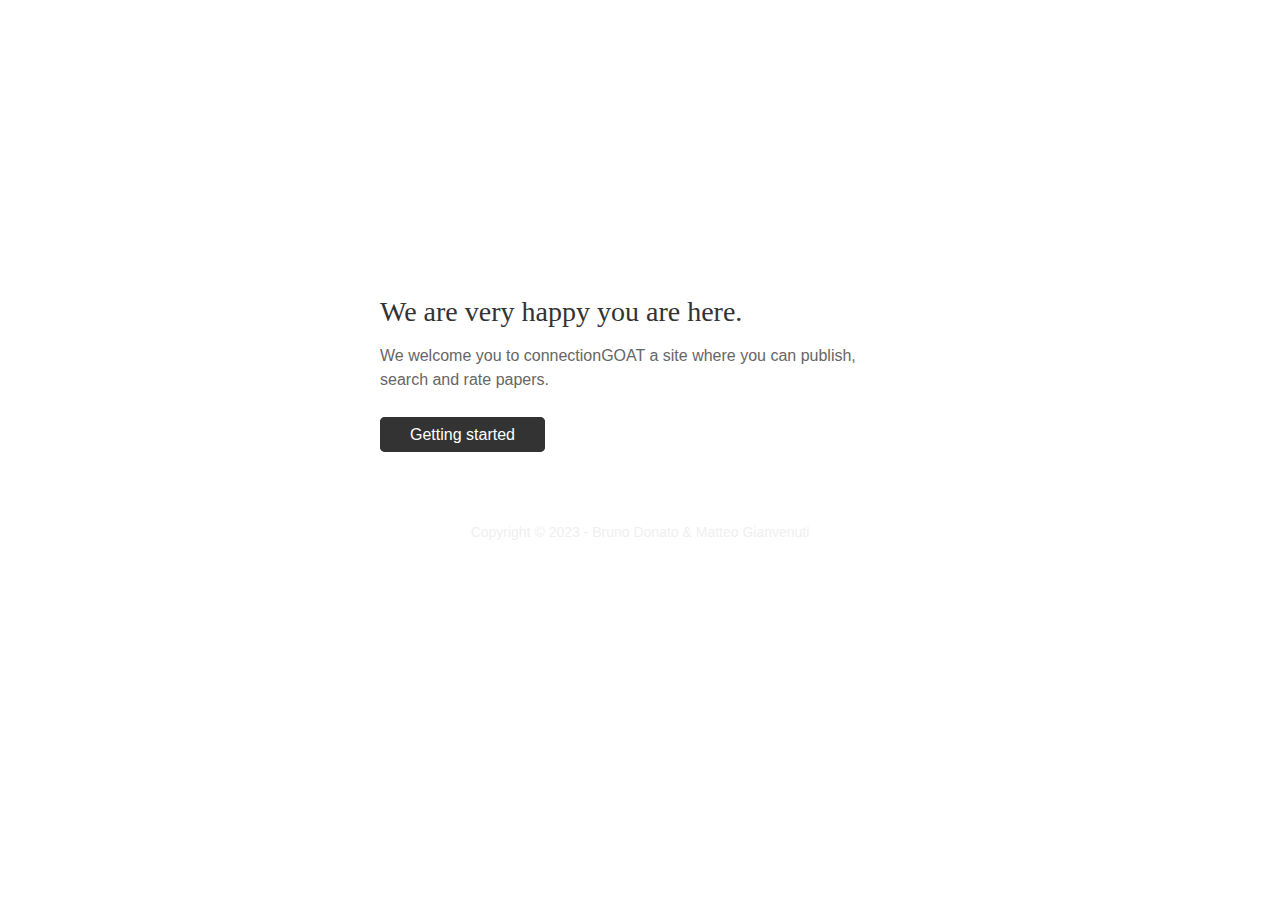
<file: Apache24/htdocs/html/welcomeemail.html>
<!DOCTYPE html>
<html xmlns="http://www.w3.org/1999/xhtml" xmlns:o="urn:schemas-microsoft-com:office:office" style="width:100%;-webkit-text-size-adjust:100%;-ms-text-size-adjust:100%;padding:0;Margin:0">
 <head>
  <meta charset="UTF-8">
  <meta content="width=device-width, initial-scale=1" name="viewport">
  <meta name="x-apple-disable-message-reformatting">
  <meta http-equiv="X-UA-Compatible" content="IE=edge">
  <meta content="telephone=no" name="format-detection">
  <title>welcome</title>
  <style type="text/css">
#outlook a {
	padding:0;
}
.ExternalClass {
	width:100%;
}
.ExternalClass,
.ExternalClass p,
.ExternalClass span,
.ExternalClass font,
.ExternalClass td,
.ExternalClass div {
	line-height:100%;
}
.es-button {
	mso-style-priority:100!important;
	text-decoration:none!important;
}
a[x-apple-data-detectors] {
	color:inherit!important;
	text-decoration:none!important;
	font-size:inherit!important;
	font-family:inherit!important;
	font-weight:inherit!important;
	line-height:inherit!important;
}
.es-desk-hidden {
	display:none;
	float:left;
	overflow:hidden;
	width:0;
	max-height:0;
	line-height:0;
	mso-hide:all;
}
@media only screen and (max-width:600px) {p, ul li, ol li, a { line-height:150%!important } h1, h2, h3, h1 a, h2 a, h3 a { line-height:120%!important } h1 { font-size:38px!important; text-align:center } h2 { font-size:30px!important; text-align:center } h3 { font-size:20px!important; text-align:center } .es-header-body h1 a, .es-content-body h1 a, .es-footer-body h1 a { font-size:38px!important } .es-header-body h2 a, .es-content-body h2 a, .es-footer-body h2 a { font-size:30px!important } .es-header-body h3 a, .es-content-body h3 a, .es-footer-body h3 a { font-size:20px!important } .es-menu td a { font-size:14px!important } .es-header-body p, .es-header-body ul li, .es-header-body ol li, .es-header-body a { font-size:14px!important } .es-content-body p, .es-content-body ul li, .es-content-body ol li, .es-content-body a { font-size:14px!important } .es-footer-body p, .es-footer-body ul li, .es-footer-body ol li, .es-footer-body a { font-size:14px!important } .es-infoblock p, .es-infoblock ul li, .es-infoblock ol li, .es-infoblock a { font-size:12px!important } *[class="gmail-fix"] { display:none!important } .es-m-txt-c, .es-m-txt-c h1, .es-m-txt-c h2, .es-m-txt-c h3 { text-align:center!important } .es-m-txt-r, .es-m-txt-r h1, .es-m-txt-r h2, .es-m-txt-r h3 { text-align:right!important } .es-m-txt-l, .es-m-txt-l h1, .es-m-txt-l h2, .es-m-txt-l h3 { text-align:left!important } .es-m-txt-r img, .es-m-txt-c img, .es-m-txt-l img { display:inline!important } .es-button-border { display:block!important } a.es-button, button.es-button { font-size:18px!important; display:block!important; border-left-width:0px!important; border-right-width:0px!important } .es-btn-fw { border-width:10px 0px!important; text-align:center!important } .es-adaptive table, .es-btn-fw, .es-btn-fw-brdr, .es-left, .es-right { width:100%!important } .es-content table, .es-header table, .es-footer table, .es-content, .es-footer, .es-header { width:100%!important; max-width:600px!important } .es-adapt-td { display:block!important; width:100%!important } .adapt-img { width:100%!important; height:auto!important } .es-m-p0 { padding:0px!important } .es-m-p0r { padding-right:0px!important } .es-m-p0l { padding-left:0px!important } .es-m-p0t { padding-top:0px!important } .es-m-p0b { padding-bottom:0!important } .es-m-p20b { padding-bottom:20px!important } .es-mobile-hidden, .es-hidden { display:none!important } tr.es-desk-hidden, td.es-desk-hidden, table.es-desk-hidden { width:auto!important; overflow:visible!important; float:none!important; max-height:inherit!important; line-height:inherit!important } tr.es-desk-hidden { display:table-row!important } table.es-desk-hidden { display:table!important } td.es-desk-menu-hidden { display:table-cell!important } .es-menu td { width:1%!important } table.es-table-not-adapt, .esd-block-html table { width:auto!important } table.es-social { display:inline-block!important } table.es-social td { display:inline-block!important } .es-desk-hidden { display:table-row!important; width:auto!important; overflow:visible!important; max-height:inherit!important } }
</style>
 </head>
 <body style="width:100%;-webkit-text-size-adjust:100%;-ms-text-size-adjust:100%;font-family:arial, 'helvetica neue', helvetica, sans-serif;padding:0;Margin:0">
  <div class="es-wrapper-color" style="background-color:transparent">
   <table class="es-wrapper" width="100%" cellspacing="0" cellpadding="0" background="https://mkpmbf.stripocdn.email/content/guids/CABINET_d32d23068deca2b28eaacbb02ad6a0a1d3103bcd628c97131852752fc677e73c/images/bgmasthead.jpg" style="mso-table-lspace:0pt;mso-table-rspace:0pt;border-collapse:collapse;border-spacing:0px;padding:0;Margin:0;width:100%;height:100%;background-repeat:no-repeat;background-position:center top;background-image:url(https://mkpmbf.stripocdn.email/content/guids/CABINET_d32d23068deca2b28eaacbb02ad6a0a1d3103bcd628c97131852752fc677e73c/images/bgmasthead.jpg);background-color:transparent">
     <tr style="border-collapse:collapse">
      <td valign="top" style="padding:0;Margin:0">
       <table class="es-header" cellspacing="0" cellpadding="0" align="center" style="mso-table-lspace:0pt;mso-table-rspace:0pt;border-collapse:collapse;border-spacing:0px;table-layout:fixed !important;width:100%;background-color:transparent;background-repeat:repeat;background-position:center top">
         <tr style="border-collapse:collapse">
          <td align="center" style="padding:0;Margin:0">
           <table class="es-header-body" style="mso-table-lspace:0pt;mso-table-rspace:0pt;border-collapse:collapse;border-spacing:0px;background-color:transparent;width:600px" cellspacing="0" cellpadding="0" align="center">
             <tr style="border-collapse:collapse">
              <td style="Margin:0;padding-top:20px;padding-left:20px;padding-right:20px;padding-bottom:40px;background-repeat:no-repeat" align="left">
               <table width="100%" cellspacing="0" cellpadding="0" style="mso-table-lspace:0pt;mso-table-rspace:0pt;border-collapse:collapse;border-spacing:0px">
                 <tr style="border-collapse:collapse">
                  <td valign="top" align="center" style="padding:0;Margin:0;width:560px">
                   <table width="100%" cellspacing="0" cellpadding="0" role="presentation" style="mso-table-lspace:0pt;mso-table-rspace:0pt;border-collapse:collapse;border-spacing:0px">
                     <tr style="border-collapse:collapse">
                      <td align="center" style="padding:0;Margin:0;padding-bottom:5px;padding-top:30px"><h2 style="Margin:0;line-height:57px;mso-line-height-rule:exactly;font-family:georgia, times, 'times new roman', serif;font-size:57px;font-style:normal;font-weight:normal;color:#ffffff">Welcome</h2><h2 style="Margin:0;line-height:29px;mso-line-height-rule:exactly;font-family:georgia, times, 'times new roman', serif;font-size:24px;font-style:normal;font-weight:normal;color:#ffffff">to</h2></td>
                     </tr>
                     <tr style="border-collapse:collapse">
                      <td align="center" style="padding:0;Margin:0;padding-bottom:15px"><h1 style="Margin:0;line-height:69px;mso-line-height-rule:exactly;font-family:georgia, times, 'times new roman', serif;font-size:69px;font-style:normal;font-weight:normal;color:#ffffff">ConnectionGOAT</h1></td>
                     </tr>
                   </table></td>
                 </tr>
               </table></td>
             </tr>
           </table></td>
         </tr>
       </table>
       <table class="es-content" cellspacing="0" cellpadding="0" align="center" style="mso-table-lspace:0pt;mso-table-rspace:0pt;border-collapse:collapse;border-spacing:0px;table-layout:fixed !important;width:100%">
         <tr style="border-collapse:collapse">
          <td align="center" style="padding:0;Margin:0">
           <table class="es-content-body" cellspacing="0" cellpadding="0" bgcolor="#ffffff" align="center" style="mso-table-lspace:0pt;mso-table-rspace:0pt;border-collapse:collapse;border-spacing:0px;background-color:#FFFFFF;width:600px">
             <tr style="border-collapse:collapse">
              <td align="left" style="padding:0;Margin:0;padding-top:30px;padding-left:40px;padding-right:40px">
               <table width="100%" cellspacing="0" cellpadding="0" style="mso-table-lspace:0pt;mso-table-rspace:0pt;border-collapse:collapse;border-spacing:0px">
                 <tr style="border-collapse:collapse">
                  <td valign="top" align="center" style="padding:0;Margin:0;width:520px">
                   <table width="100%" cellspacing="0" cellpadding="0" role="presentation" style="mso-table-lspace:0pt;mso-table-rspace:0pt;border-collapse:collapse;border-spacing:0px">
                     <tr style="border-collapse:collapse">
                      <td class="es-m-txt-l" align="left" style="padding:0;Margin:0"><h2 style="Margin:0;line-height:34px;mso-line-height-rule:exactly;font-family:'times new roman', times, baskerville, georgia, serif;font-size:28px;font-style:normal;font-weight:normal;color:#333333">We are very happy you are here.</h2></td>
                     </tr>
                     <tr style="border-collapse:collapse">
                      <td align="left" style="padding:0;Margin:0;padding-top:15px"><p style="Margin:0;-webkit-text-size-adjust:none;-ms-text-size-adjust:none;mso-line-height-rule:exactly;font-family:arial, 'helvetica neue', helvetica, sans-serif;line-height:24px;color:#666666;font-size:16px"><span class="product-description">We welcome you to connectionGOAT a site where you can publish, search and rate papers.</span></p></td>
                     </tr>
                   </table></td>
                 </tr>
               </table></td>
             </tr>
             <tr style="border-collapse:collapse">
              <td align="left" style="Margin:0;padding-top:20px;padding-bottom:40px;padding-left:40px;padding-right:40px">
               <table width="100%" cellspacing="0" cellpadding="0" style="mso-table-lspace:0pt;mso-table-rspace:0pt;border-collapse:collapse;border-spacing:0px">
                 <tr style="border-collapse:collapse">
                  <td valign="top" align="center" style="padding:0;Margin:0;width:520px">
                   <table width="100%" cellspacing="0" cellpadding="0" role="presentation" style="mso-table-lspace:0pt;mso-table-rspace:0pt;border-collapse:collapse;border-spacing:0px">
                     <tr style="border-collapse:collapse">
                      <td align="left" style="padding:0;Margin:0;padding-top:5px"><span class="msohide es-button-border" style="border-style:solid;border-color:#333333;background:#333333;border-width:0px;display:inline-block;border-radius:5px;width:auto;mso-border-alt:10px;mso-hide:all"><a href="https://connectiongoat.it" class="es-button" target="_blank" style="mso-style-priority:100 !important;text-decoration:none;-webkit-text-size-adjust:none;-ms-text-size-adjust:none;mso-line-height-rule:exactly;color:#FFFFFF;font-size:16px;display:inline-block;background:#333333;border-radius:5px;font-family:arial, 'helvetica neue', helvetica, sans-serif;font-weight:normal;font-style:normal;line-height:19px;width:auto;text-align:center;padding:8px 30px 8px 30px">Getting started</a></span><!--<![endif]--></td>
                     </tr>
                   </table></td>
                 </tr>
               </table></td>
             </tr>
           </table></td>
         </tr>
       </table>
       <table cellpadding="0" cellspacing="0" class="es-footer" align="center" style="mso-table-lspace:0pt;mso-table-rspace:0pt;border-collapse:collapse;border-spacing:0px;table-layout:fixed !important;width:100%;background-color:transparent;background-repeat:repeat;background-position:center top">
         <tr style="border-collapse:collapse">
          <td align="center" style="padding:0;Margin:0">
           <table class="es-footer-body" cellspacing="0" cellpadding="0" align="center" style="mso-table-lspace:0pt;mso-table-rspace:0pt;border-collapse:collapse;border-spacing:0px;background-color:transparent;width:600px">
             <tr style="border-collapse:collapse">
              <td align="left" style="padding:0;Margin:0;padding-left:10px;padding-right:10px;padding-top:20px">
               <table width="100%" cellspacing="0" cellpadding="0" style="mso-table-lspace:0pt;mso-table-rspace:0pt;border-collapse:collapse;border-spacing:0px">
                 <tr style="border-collapse:collapse">
                  <td valign="top" align="center" style="padding:0;Margin:0;width:580px">
                   <table width="100%" cellspacing="0" cellpadding="0" role="presentation" style="mso-table-lspace:0pt;mso-table-rspace:0pt;border-collapse:collapse;border-spacing:0px">
                     <tr style="border-collapse:collapse">
                      <td class="es-m-txt-c" align="center" style="padding:0;Margin:0;padding-top:10px"><p style="Margin:0;-webkit-text-size-adjust:none;-ms-text-size-adjust:none;mso-line-height-rule:exactly;font-family:arial, 'helvetica neue', helvetica, sans-serif;line-height:21px;color:#EFEFEF;font-size:14px">Copyright &copy; 2023 - Bruno Donato &amp; Matteo Gianvenuti</p></td>
                     </tr>
                   </table></td>
                 </tr>
               </table></td>
             </tr>
           </table></td>
         </tr>
       </table>
	   </td>
     </tr>
   </table>
  </div>
 </body>
</html>
</file>
<file: Apache24/htdocs/css/loading.css>
#loader {
    position: fixed;
    z-index: 9999;
    top: 0;
    left: 0;
    width: 100%;
    height: 100%;
    background-color: rgba(255, 255, 255, 0.5);
    display: flex;
    justify-content: center;
    align-items: center;
  }
  
  .disable-page-interaction {
    pointer-events: none;
    user-select: none;
  }

  .spinner {
    width: 50px;
    height: 50px;
    border: 5px solid #ccc;
    border-top-color: #f44336;
    border-radius: 50%;
    animation: spin 1s linear infinite;
  }
  
  @keyframes spin {
    to {
      transform: rotate(360deg);
    }
  }
</file>
